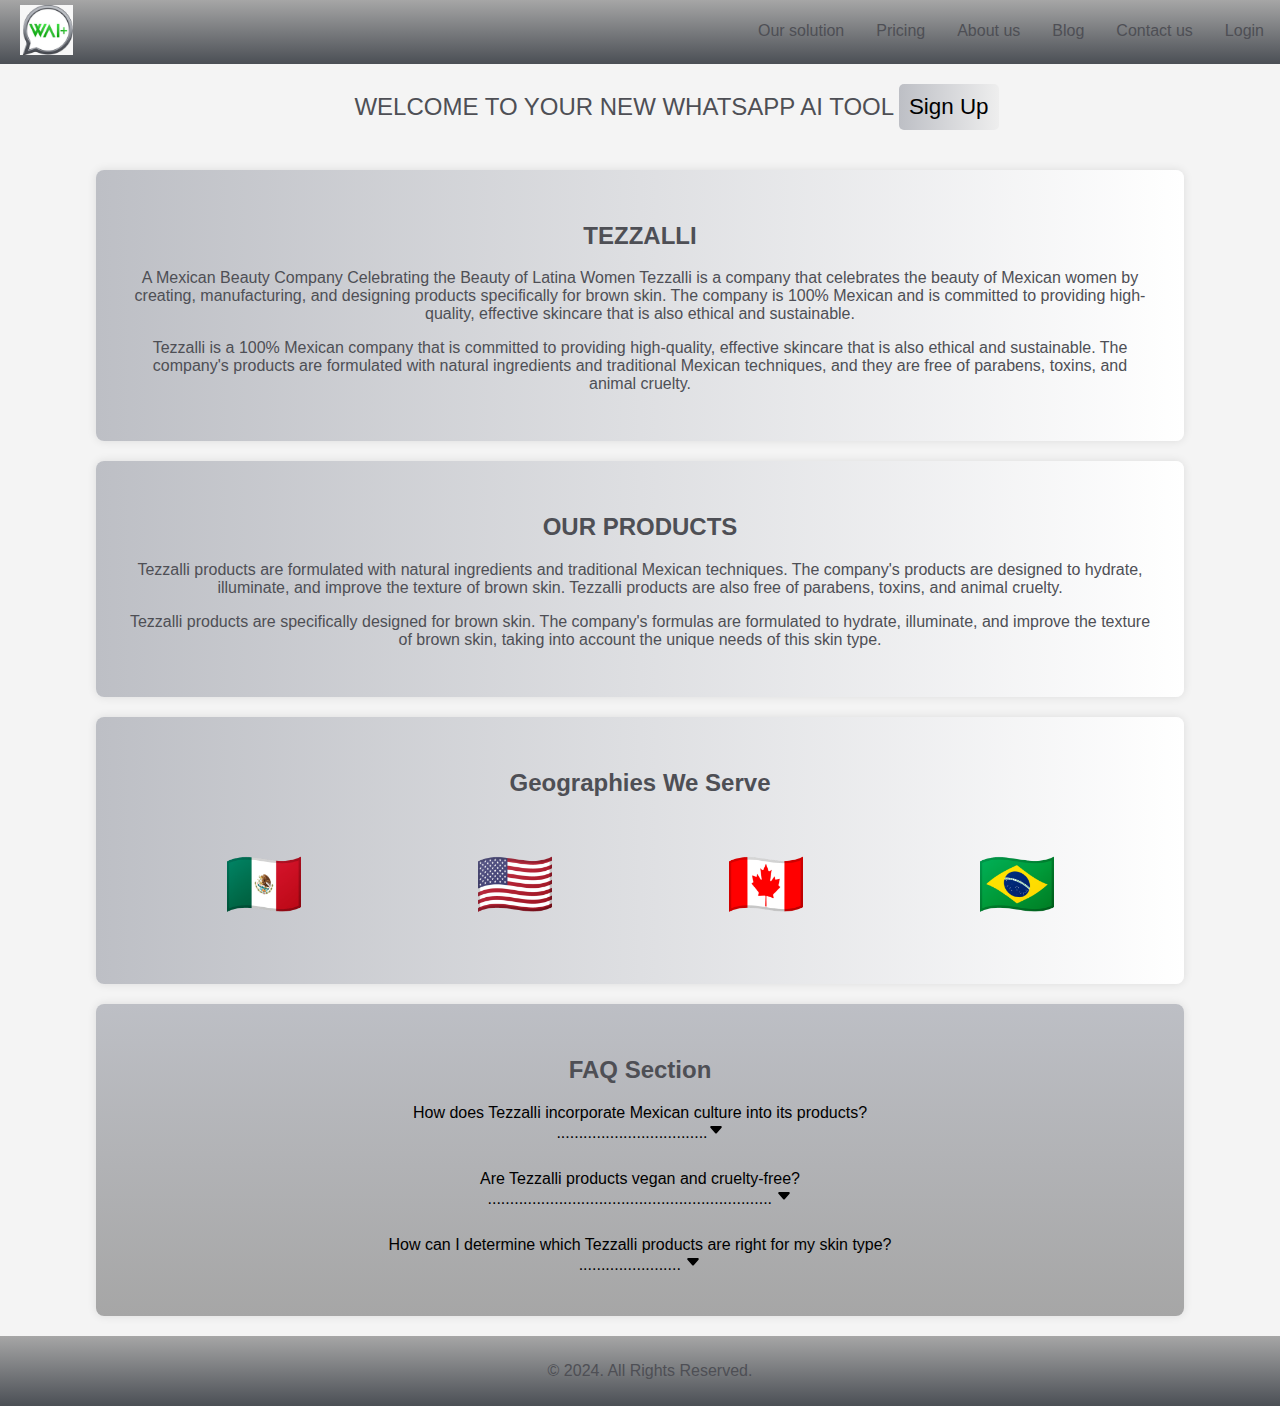
<file: index.html>
<!DOCTYPE html>
<html lang="en">
  <head>
    <meta charset="UTF-8" />
    <meta name="viewport" content="width=device-width, initial-scale=1.0" />
    <title>Landing Page</title>
    <link rel="stylesheet" type="text/css" href="./css/general.css">
  </head>
  <body>
    <nav>
      <img src="./assets/img/logov2.jpg" alt="Logo de tu sitio" onclick="goSignup()" />
      <a href="signup.html">Login</a>
      <a href="#">Contact us</a>
      <a href="blog.html">Blog</a>
      <a href="aboutUs.html">About us</a>
      <a href="pricing.html">Pricing</a>
      <a href="ourSolution.html">Our solution</a>
    </nav>

    <div class="container">
      <div class="text-section">
        <p>WELCOME TO YOUR NEW WHATSAPP AI TOOL</p>
      </div>
      <div class="button-section">
        <a href="./signup.html">
          <button >Sign Up</button>
        </a> 
      </div>
    </div>

    <section class="section--index">
      <h2>TEZZALLI</h2>
      <p>
        A Mexican Beauty Company Celebrating the Beauty of Latina Women
Tezzalli is a company that celebrates the beauty of Mexican women by creating, manufacturing, and designing products specifically for brown skin. The company is 100% Mexican and is committed to providing high-quality, effective skincare that is also ethical and sustainable. 
</p>
<p>
Tezzalli is a 100% Mexican company that is committed to providing high-quality, effective skincare that is also ethical and sustainable. The company's products are formulated with natural ingredients and traditional Mexican techniques, and they are free of parabens, toxins, and animal cruelty.
      </p>
      <!-- <button class="subscribe-button">Suscribirse</button> -->
    </section>
    <section class="section--index">
      <h2>OUR PRODUCTS</h2>
      <p>
        Tezzalli products are formulated with natural ingredients and traditional Mexican techniques. The company's products are designed to hydrate, illuminate, and improve the texture of brown skin. Tezzalli products are also free of parabens, toxins, and animal cruelty.
      </p>
      <p>
        Tezzalli products are specifically designed for brown skin. The company's formulas are formulated to hydrate, illuminate, and improve the texture of brown skin, taking into account the unique needs of this skin type.
      </p>
      <!-- <button class="subscribe-button">Suscribirse</button> -->
    </section>

    <section id="geographiesSection" class="section--index">
      <h2>Geographies We Serve</h2>
      <!-- Contenido de la sección de Geografías -->
      <div class="grid-container">
        <div class="grid-item">&#x1F1F2;&#x1F1FD;</div>
        <div class="grid-item">&#x1F1FA;&#x1F1F8;</div>
        <div class="grid-item">&#x1F1E8;&#x1F1E6;</div>  
        <div class="grid-item">&#x1F1E7;&#x1F1F7;</div> 
      </div>
    </section>

    <section id="faqSection" class="section--faq">
      <h2>FAQ Section</h2>
      <!-- Contenido de la sección FAQ -->
      <div class="faq-section" >
        <div class="question" onclick="toggleAnswer(1)">
          How does Tezzalli incorporate Mexican culture into its products? ..................................<svg xmlns="http://www.w3.org/2000/svg" width="16" height="16" fill="currentColor" class="bi bi-caret-down-fill" viewBox="0 0 16 16">
            <path d="M7.247 11.14 2.451 5.658C1.885 5.013 2.345 4 3.204 4h9.592a1 1 0 0 1 .753 1.659l-4.796 5.48a1 1 0 0 1-1.506 0z"/>
          </svg>
        </div>
        <div class="answer" id="answer1">
          Tezzalli is inspired by the rich history and culture of Mexico. The company's products are formulated with natural ingredients that are native to Mexico, and they are inspired by traditional Mexican beauty practices.
        </div>
        <br>
        <div class="question" onclick="toggleAnswer(2)">
          Are Tezzalli products vegan and cruelty-free? ................................................................ <svg xmlns="http://www.w3.org/2000/svg" width="16" height="16" fill="currentColor" class="bi bi-caret-down-fill" viewBox="0 0 16 16">
            <path d="M7.247 11.14 2.451 5.658C1.885 5.013 2.345 4 3.204 4h9.592a1 1 0 0 1 .753 1.659l-4.796 5.48a1 1 0 0 1-1.506 0z"/>
          </svg>
        </div>
        <div class="answer" id="answer2">
          Yes, all Tezzalli products are 100% vegan and cruelty-free. The company is committed to providing high-quality, effective skincare that is also ethical and sustainable.
        </div>
        <br>
        <div class="question" onclick="toggleAnswer(3)">
          How can I determine which Tezzalli products are right for my skin type? ....................... <svg xmlns="http://www.w3.org/2000/svg" width="16" height="16" fill="currentColor" class="bi bi-caret-down-fill" viewBox="0 0 16 16">
            <path d="M7.247 11.14 2.451 5.658C1.885 5.013 2.345 4 3.204 4h9.592a1 1 0 0 1 .753 1.659l-4.796 5.48a1 1 0 0 1-1.506 0z"/>
          </svg>
        </div>
        <div class="answer" id="answer3">
          Tezzalli offers a variety of products for different skin types. The company's website and social media pages offer recommendations for specific skin types. You can also contact Tezzalli's customer service team for assistance.
        </div>
      </div>
    </section>

    <footer>
      <p>&copy; 2024. All Rights Reserved.</p>
    </footer>

    <script src="./js/general.js" async></script>
    <script>
      function toggleAnswer(questionNumber) {
        var answerId = "answer" + questionNumber;
        var answer = document.getElementById(answerId);
  
        if (answer.style.display === "none") {
          answer.style.display = "block";
        } else {
          answer.style.display = "none";
        }
      }
      
    </script>
  </body>
</html>
</file>
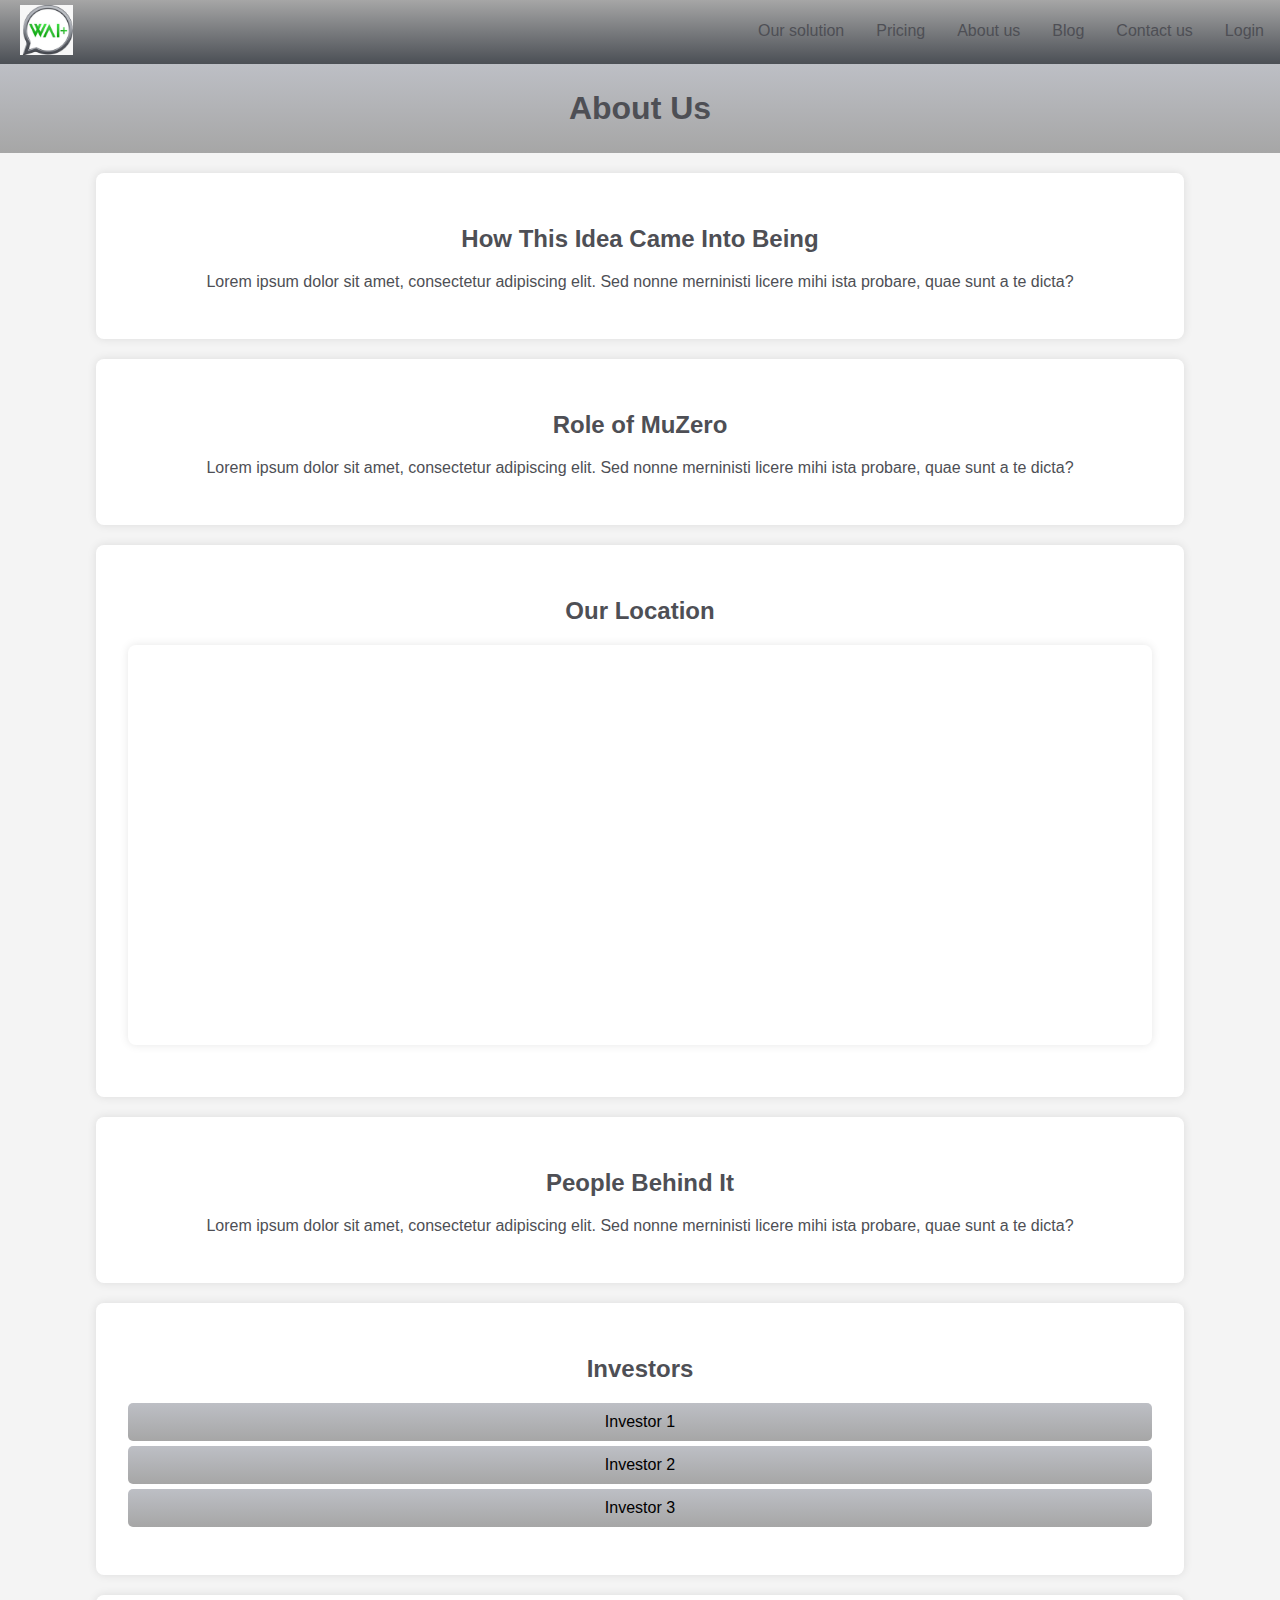
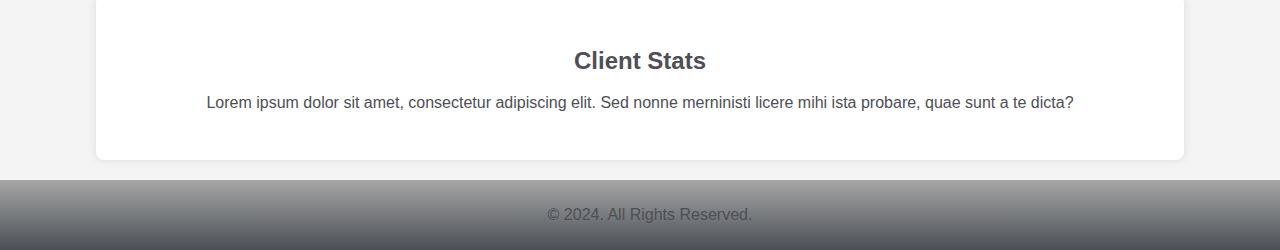
<file: aboutUs.html>
<!DOCTYPE html>
<html lang="en">
<head>
    <meta charset="UTF-8">
    <meta name="viewport" content="width=device-width, initial-scale=1.0">
    <title>About Us</title>
    <link rel="stylesheet" type="text/css" href="./css/general.css">
</head>
<body>
    <nav>
        <img src="./assets/img/logov2.jpg" alt="Logo de tu sitio" onclick="goSignup()" />
        <a href="signup.html">Login</a>
        <a href="index.html">Contact us</a>
        <a href="blog.html">Blog</a>
        <a href="aboutUs.html">About us</a>
        <a href="pricing.html">Pricing</a>
        <a href="ourSolution.html">Our solution</a>
      </nav>
    <header>
        <h1 style="text-align: center;">About Us</h1>
    </header>

    <section>
        <h2>How This Idea Came Into Being</h2>
        <p>Lorem ipsum dolor sit amet, consectetur adipiscing elit. Sed nonne merninisti licere mihi ista probare, quae sunt a te dicta?</p>
    </section>

    <section>
        <h2>Role of MuZero</h2>
        <p>Lorem ipsum dolor sit amet, consectetur adipiscing elit. Sed nonne merninisti licere mihi ista probare, quae sunt a te dicta?</p>
    </section>

    <section>
        <h2>Our Location</h2>
        <div id="map" class="location-map">
            <!-- Aquí puedes pegar el enlace de la ubicación de tu empresa en Google Maps o cualquier otro proveedor de mapas -->
            <!-- <iframe src="tu_enlace_de_mapa" width="100%" height="100%" frameborder="0" style="border:0" allowfullscreen></iframe> -->
        </div>
    </section>

    <section>
        <h2>People Behind It</h2>
        <p>Lorem ipsum dolor sit amet, consectetur adipiscing elit. Sed nonne merninisti licere mihi ista probare, quae sunt a te dicta?</p>
    </section>

    <section>
        <h2>Investors</h2>
        <ul class="investors-list">
            <li>Investor 1</li>
            <li>Investor 2</li>
            <li>Investor 3</li>
        </ul>
    </section>

    <section>
        <h2>Client Stats</h2>
        <p>Lorem ipsum dolor sit amet, consectetur adipiscing elit. Sed nonne merninisti licere mihi ista probare, quae sunt a te dicta?</p>
    </section>

    <footer>
        <p>&copy; 2024. All Rights Reserved.</p>
    </footer>
    <script src="./js/general.js" async></script>
</body>
</html>
</file>
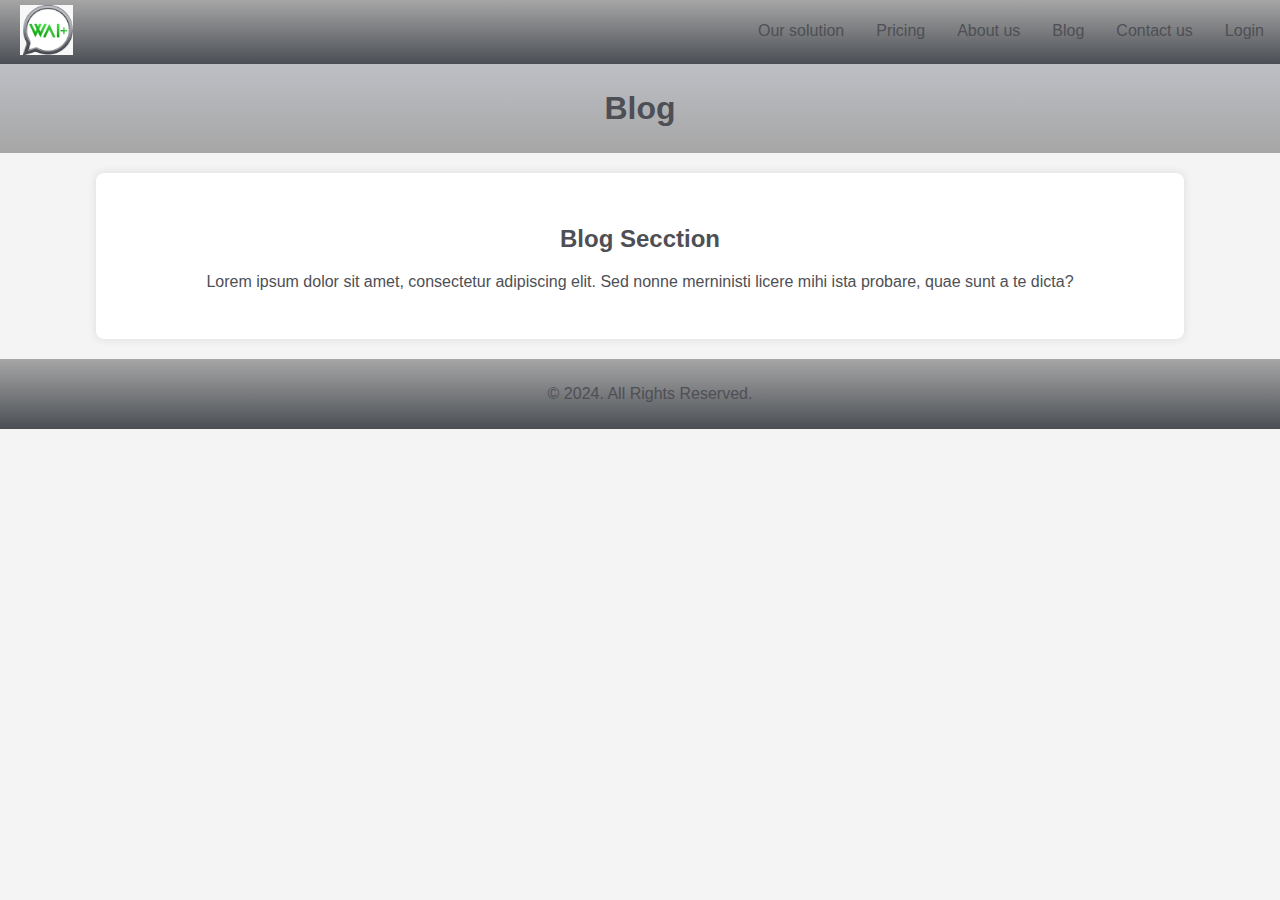
<file: blog.html>
<!DOCTYPE html>
<html lang="en">
<head>
    <meta charset="UTF-8">
    <meta name="viewport" content="width=device-width, initial-scale=1.0">
    <title>Blog</title>
    <link rel="stylesheet" type="text/css" href="./css/general.css">
    
</head>
<body>
    
    <nav>
        <img src="./assets/img/logov2.jpg" alt="Logo de tu sitio" onclick="goSignup()"/>
        <a href="signup.html">Login</a>
        <a href="index.html">Contact us</a>
        <a href="blog.html">Blog</a>
        <a href="aboutUs.html">About us</a>
        <a href="pricing.html">Pricing</a>
        <a href="ourSolution.html">Our solution</a>
      </nav>
      <header>
        <h1 style="text-align: center;">Blog</h1>
    </header>
    <section>
        <h2>Blog Secction</h2>
        <p>Lorem ipsum dolor sit amet, consectetur adipiscing elit. Sed nonne merninisti licere mihi ista probare, quae sunt a te dicta?</p>
    </section>

    <footer>
        <p>&copy; 2024. All Rights Reserved.</p>
    </footer>
    <script src="./js/general.js" async></script>
</body>
</html>
</file>
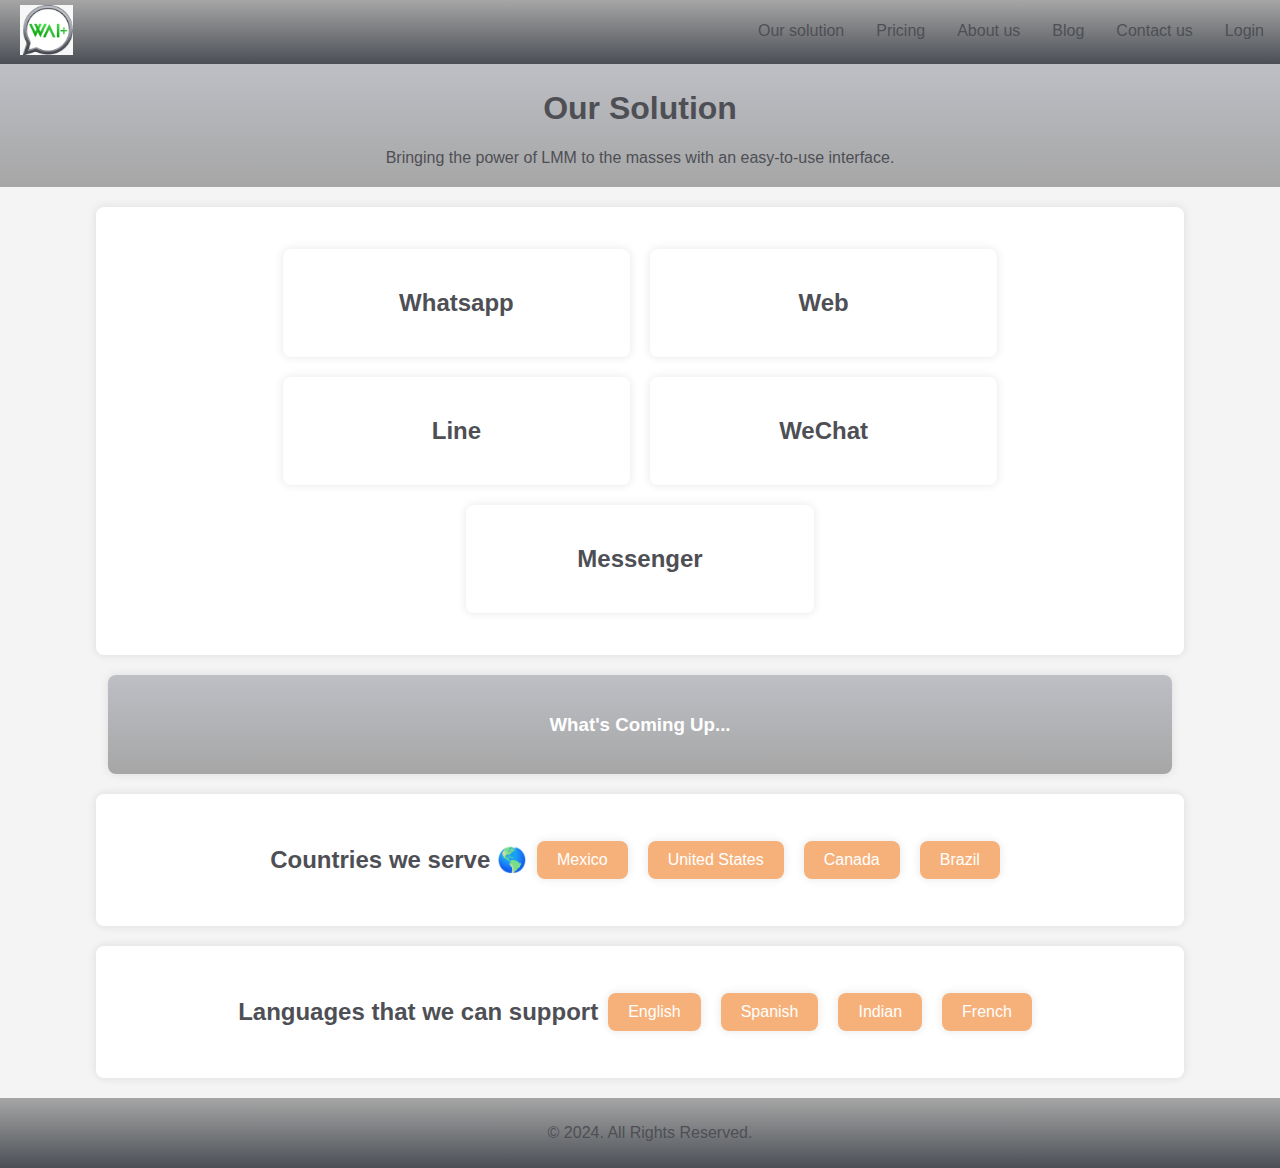
<file: ourSolution.html>
<!DOCTYPE html>
<html lang="en">
  <head>
    <meta charset="UTF-8" />
    <meta name="viewport" content="width=device-width, initial-scale=1.0" />
    <title>Our Solution</title>
    <link rel="stylesheet" type="text/css" href="./css/general.css" />
  </head>
  <body>
    <nav>
      <img src="./assets/img/logov2.jpg" alt="Logo de tu sitio" onclick="goSignup()"/>
      <a href="signup.html">Login</a>
      <a href="index.html">Contact us</a>
      <a href="blog.html">Blog</a>
      <a href="aboutUs.html">About us</a>
      <a href="pricing.html">Pricing</a>
      <a href="ourSolution.html">Our solution</a>
    </nav>
    <header>
      <h1 style="text-align: center">Our Solution</h1>
      <p>
        Bringing the power of LMM to the masses with an easy-to-use interface.
      </p>
    </header>

    <section class="fruits-section">
      <div class="fruit-item">
        <h2>Whatsapp</h2>
        <!-- Contenido relacionado con Apple -->
      </div>

      <div class="fruit-item">
        <h2>Web</h2>
        <!-- Contenido relacionado con Pineapple -->
      </div>

      <div class="fruit-item">
        <h2>Line</h2>
        <!-- Contenido relacionado con Lime -->
      </div>
      <div class="fruit-item">
        <h2>WeChat</h2>
        <!-- Contenido relacionado con Lime -->
      </div>
      <div class="fruit-item">
        <h2>Messenger</h2>
        <!-- Contenido relacionado con Lime -->
      </div>
    </section>

    <section class="whats-coming-up">
      <h3>What's Coming Up...</h3>
      <!-- Contenido de la sección What's Coming Up -->
    </section>

    <section class="countries-section">
      <div>
        <h2>Countries we serve &#127758;</h2>
      </div>
      <ul class="country-item">
        Mexico
      </ul>
      <ul class="country-item">
        United States
      </ul>
      <ul class="country-item">
        Canada
      </ul>
      <ul class="country-item">
        Brazil
      </ul>

      <!-- Agrega más listas según sea necesario -->
    </section>

    <section class="countries-section">
      <h2>Languages that we can support</h2>

      <ul class="country-item">
        English
      </ul>
      <ul class="country-item">
        Spanish
      </ul>
      <ul class="country-item">
        Indian
      </ul>
      <ul class="country-item">
        French
      </ul>
    </section>

    <footer>
      <p>&copy; 2024. All Rights Reserved.</p>
    </footer>
    <script src="./js/general.js" async></script>
  </body>
</html>
</file>
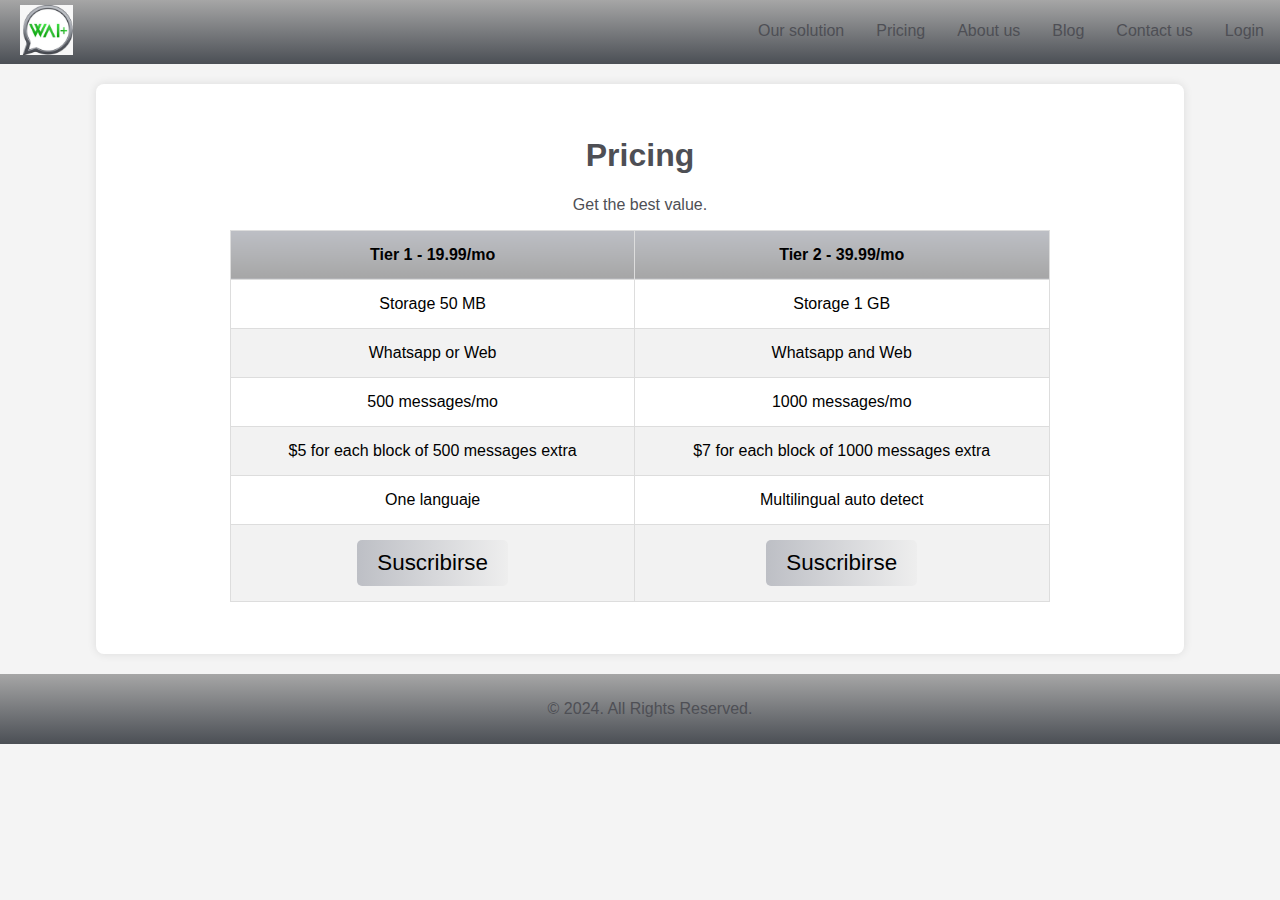
<file: pricing.html>
<!DOCTYPE html>
<html lang="en">
  <head>
    <meta charset="UTF-8" />
    <meta name="viewport" content="width=device-width, initial-scale=1.0" />
    <title>Pricing</title>
    <link rel="stylesheet" type="text/css" href="./css/general.css" />
  </head>
  <body>
    <nav>
        <img src="./assets/img/logov2.jpg" alt="Logo de tu sitio" onclick="goSignup()"/>
        <a href="signup.html">Login</a>
        <a href="index.html">Contact us</a>
        <a href="blog.html">Blog</a>
        <a href="aboutUs.html">About us</a>
        <a href="pricing.html">Pricing</a>
        <a href="ourSolution.html">Our solution</a>
      </nav>
    <section>
        <div>
            <h1>Pricing</h1>
            <p>Get the best value.</p>
          </div>
        <table class="pricing-table">
            <thead>
                <tr>
                    <th>Tier 1 - 19.99/mo</th>
                    <th>Tier 2 - 39.99/mo</th>
                </tr>
            </thead>
            <tbody>
                <tr>
                    <td>Storage 50 MB</td>
                    <td>Storage 1 GB</td>
                </tr>
                <tr>
                    <td>Whatsapp or Web</td>
                    <td>Whatsapp and Web</td>
                </tr>
                <tr>
                    <td>500 messages/mo</td>
                    <td>1000 messages/mo</td>
                </tr>
                <tr>
                    <td>$5 for each block of 500 messages extra</td>
                    <td>$7 for each block of 1000 messages extra</td>
                </tr>
                <tr>
                    <td>One languaje</td>
                    <td>Multilingual auto detect</td>
                </tr>
                <tr>
                    <td><button class="subscribe-button">Suscribirse</button></td>
                    <td><button class="subscribe-button">Suscribirse</button></td>
                </tr>
            </tbody>
        </table>
    </section>
    <footer>
        <p>&copy; 2024. All Rights Reserved.</p>
    </footer>
    <script src="./js/general.js" async></script>
  </body>
</html>
</file>
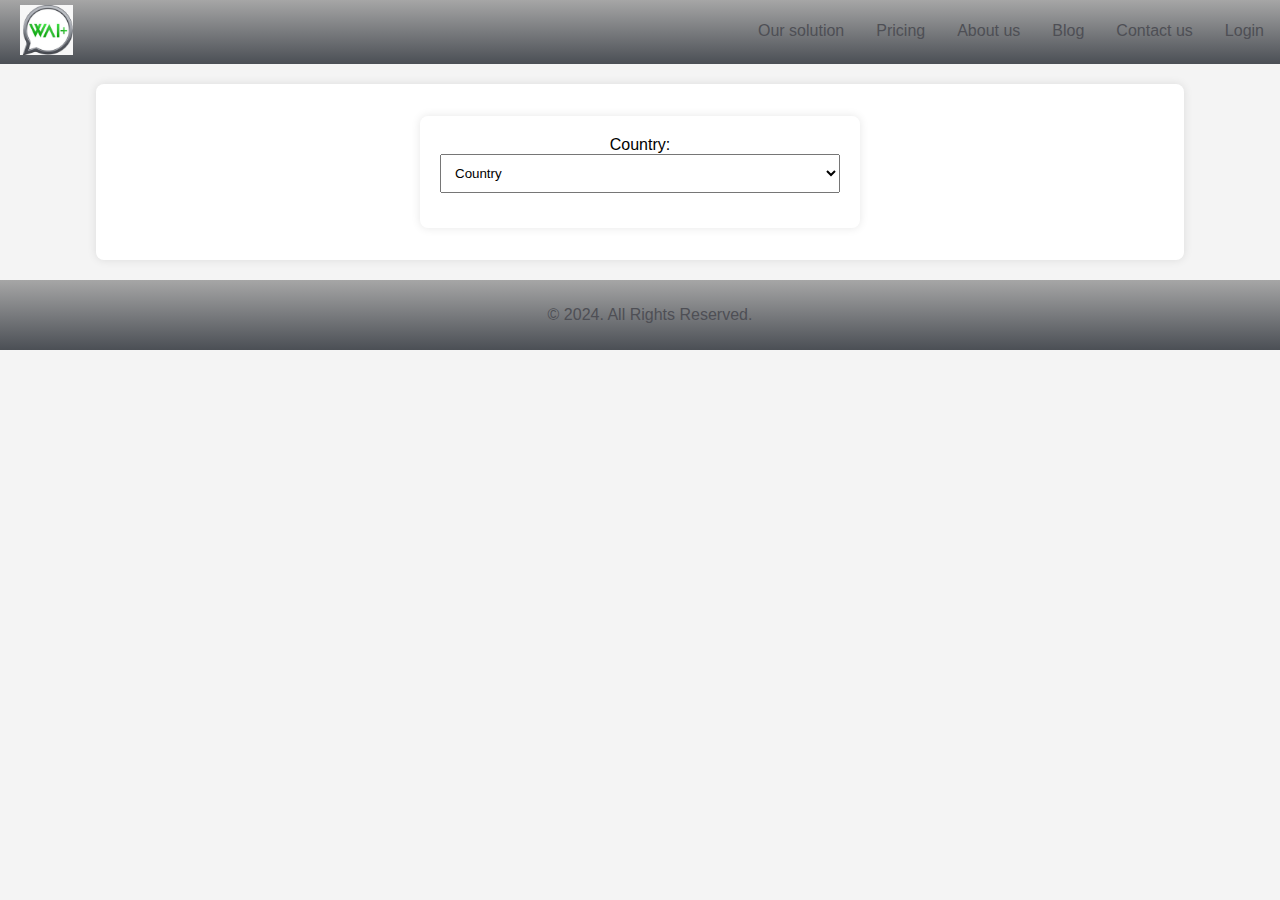
<file: signup.html>
<!DOCTYPE html>
<html lang="en">
  <head>
    <meta charset="UTF-8" />
    <meta name="viewport" content="width=device-width, initial-scale=1.0" />
    <title>Signup Page</title>
    <link rel="stylesheet" type="text/css" href="./css/general.css">
  </head>
  <body>
    <nav>
      <img src="./assets/img/logov2.jpg" alt="Logo de tu sitio" onclick="goSignup()"/>
      <a href="signup.html">Login</a>
      <a href="index.html">Contact us</a>
      <a href="blog.html">Blog</a>
      <a href="aboutUs.html">About us</a>
      <a href="pricing.html">Pricing</a>
      <a href="ourSolution.html">Our solution</a>
    </nav>

    <section>
      <form id="signupForm">
        <label for="country">Country:</label>
        <select id="country" name="country" onchange="checkCountry()">
          <option value="">Country</option>
          <option value="AF">Afghanistan</option>
          <option value="AL">Albania</option>
          <option value="DZ">Algeria</option>
          <option value="AS">American Samoa</option>
          <option value="AD">Andorra</option>
          <option value="AO">Angola</option>
          <option value="AI">Anguilla</option>
          <option value="AR">Argentina</option>
          <option value="AM">Armenia</option>
          <option value="AW">Aruba</option>
          <option value="AU">Australia</option>
          <option value="AT">Austria</option>
          <option value="AZ">Azerbaijan</option>
          <option value="BS">Bahamas</option>
          <option value="BH">Bahrain</option>
          <option value="BD">Bangladesh</option>
          <option value="BB">Barbados</option>
          <option value="BY">Belarus</option>
          <option value="BE">Belgium</option>
          <option value="BZ">Belize</option>
          <option value="BJ">Benin</option>
          <option value="BM">Bermuda</option>
          <option value="BT">Bhutan</option>
          <option value="BO">Bolivia</option>
          <option value="BA">Bosnia and Herzegowina</option>
          <option value="BW">Botswana</option>
          <option value="BV">Bouvet Island</option>
          <option value="BR">Brazil</option>
          <option value="IO">British Indian Ocean Territory</option>
          <option value="BN">Brunei Darussalam</option>
          <option value="BG">Bulgaria</option>
          <option value="BF">Burkina Faso</option>
          <option value="BI">Burundi</option>
          <option value="KH">Cambodia</option>
          <option value="CM">Cameroon</option>
          <option value="CA">Canada</option>
          <option value="CV">Cape Verde</option>
          <option value="KY">Cayman Islands</option>
          <option value="CF">Central African Republic</option>
          <option value="TD">Chad</option>
          <option value="CL">Chile</option>
          <option value="CN">China</option>
          <option value="CX">Christmas Island</option>
          <option value="CC">Cocos (Keeling) Islands</option>
          <option value="CO">Colombia</option>
          <option value="KM">Comoros</option>
          <option value="CG">Congo</option>
          <option value="CD">Congo, the Democratic Republic of the</option>
          <option value="CK">Cook Islands</option>
          <option value="CR">Costa Rica</option>
          <option value="CI">Cote d'Ivoire</option>
          <option value="HR">Croatia (Hrvatska)</option>
          <option value="CU">Cuba</option>
          <option value="CY">Cyprus</option>
          <option value="CZ">Czech Republic</option>
          <option value="DK">Denmark</option>
          <option value="DJ">Djibouti</option>
          <option value="DM">Dominica</option>
          <option value="DO">Dominican Republic</option>
          <option value="EC">Ecuador</option>
          <option value="EG">Egypt</option>
          <option value="SV">El Salvador</option>
          <option value="GQ">Equatorial Guinea</option>
          <option value="ER">Eritrea</option>
          <option value="EE">Estonia</option>
          <option value="ET">Ethiopia</option>
          <option value="FK">Falkland Islands (Malvinas)</option>
          <option value="FO">Faroe Islands</option>
          <option value="FJ">Fiji</option>
          <option value="FI">Finland</option>
          <option value="FR">France</option>
          <option value="GF">French Guiana</option>
          <option value="PF">French Polynesia</option>
          <option value="TF">French Southern Territories</option>
          <option value="GA">Gabon</option>
          <option value="GM">Gambia</option>
          <option value="GE">Georgia</option>
          <option value="DE">Germany</option>
          <option value="GH">Ghana</option>
          <option value="GI">Gibraltar</option>
          <option value="GR">Greece</option>
          <option value="GL">Greenland</option>
          <option value="GD">Grenada</option>
          <option value="GP">Guadeloupe</option>
          <option value="GU">Guam</option>
          <option value="GT">Guatemala</option>
          <option value="GN">Guinea</option>
          <option value="GW">Guinea-Bissau</option>
          <option value="GY">Guyana</option>
          <option value="HT">Haiti</option>
          <option value="HM">Heard and Mc Donald Islands</option>
          <option value="VA">Holy See (Vatican City State)</option>
          <option value="HN">Honduras</option>
          <option value="HK">Hong Kong</option>
          <option value="HU">Hungary</option>
          <option value="IS">Iceland</option>
          <option value="IN">India</option>
          <option value="ID">Indonesia</option>
          <option value="IR">Iran (Islamic Republic of)</option>
          <option value="IQ">Iraq</option>
          <option value="IE">Ireland</option>
          <option value="IL">Israel</option>
          <option value="IT">Italy</option>
          <option value="JM">Jamaica</option>
          <option value="JP">Japan</option>
          <option value="JO">Jordan</option>
          <option value="KZ">Kazakhstan</option>
          <option value="KE">Kenya</option>
          <option value="KI">Kiribati</option>
          <option value="KP">Korea, Democratic People's Republic of</option>
          <option value="KR">Korea, Republic of</option>
          <option value="KW">Kuwait</option>
          <option value="KG">Kyrgyzstan</option>
          <option value="LA">Lao People's Democratic Republic</option>
          <option value="LV">Latvia</option>
          <option value="LB">Lebanon</option>
          <option value="LS">Lesotho</option>
          <option value="LR">Liberia</option>
          <option value="LY">Libyan Arab Jamahiriya</option>
          <option value="LI">Liechtenstein</option>
          <option value="LT">Lithuania</option>
          <option value="LU">Luxembourg</option>
          <option value="MO">Macau</option>
          <option value="MK">Macedonia, The Former Yugoslav Republic of</option>
          <option value="MG">Madagascar</option>
          <option value="MW">Malawi</option>
          <option value="MY">Malaysia</option>
          <option value="MV">Maldives</option>
          <option value="ML">Mali</option>
          <option value="MT">Malta</option>
          <option value="MH">Marshall Islands</option>
          <option value="MQ">Martinique</option>
          <option value="MR">Mauritania</option>
          <option value="MU">Mauritius</option>
          <option value="YT">Mayotte</option>
          <option value="MX">Mexico</option>
          <option value="FM">Micronesia, Federated States of</option>
          <option value="MD">Moldova, Republic of</option>
          <option value="MC">Monaco</option>
          <option value="MN">Mongolia</option>
          <option value="MS">Montserrat</option>
          <option value="MA">Morocco</option>
          <option value="MZ">Mozambique</option>
          <option value="MM">Myanmar</option>
          <option value="NA">Namibia</option>
          <option value="NR">Nauru</option>
          <option value="NP">Nepal</option>
          <option value="NL">Netherlands</option>
          <option value="AN">Netherlands Antilles</option>
          <option value="NC">New Caledonia</option>
          <option value="NZ">New Zealand</option>
          <option value="NI">Nicaragua</option>
          <option value="NE">Niger</option>
          <option value="NG">Nigeria</option>
          <option value="NU">Niue</option>
          <option value="NF">Norfolk Island</option>
          <option value="MP">Northern Mariana Islands</option>
          <option value="NO">Norway</option>
          <option value="OM">Oman</option>
          <option value="PK">Pakistan</option>
          <option value="PW">Palau</option>
          <option value="PA">Panama</option>
          <option value="PG">Papua New Guinea</option>
          <option value="PY">Paraguay</option>
          <option value="PE">Peru</option>
          <option value="PH">Philippines</option>
          <option value="PN">Pitcairn</option>
          <option value="PL">Poland</option>
          <option value="PT">Portugal</option>
          <option value="PR">Puerto Rico</option>
          <option value="QA">Qatar</option>
          <option value="RE">Reunion</option>
          <option value="RO">Romania</option>
          <option value="RU">Russian Federation</option>
          <option value="RW">Rwanda</option>
          <option value="KN">Saint Kitts and Nevis</option>
          <option value="LC">Saint LUCIA</option>
          <option value="VC">Saint Vincent and the Grenadines</option>
          <option value="WS">Samoa</option>
          <option value="SM">San Marino</option>
          <option value="ST">Sao Tome and Principe</option>
          <option value="SA">Saudi Arabia</option>
          <option value="SN">Senegal</option>
          <option value="SC">Seychelles</option>
          <option value="SL">Sierra Leone</option>
          <option value="SG">Singapore</option>
          <option value="SK">Slovakia (Slovak Republic)</option>
          <option value="SI">Slovenia</option>
          <option value="SB">Solomon Islands</option>
          <option value="SO">Somalia</option>
          <option value="ZA">South Africa</option>
          <option value="GS">
            South Georgia and the South Sandwich Islands
          </option>
          <option value="ES">Spain</option>
          <option value="LK">Sri Lanka</option>
          <option value="SH">St. Helena</option>
          <option value="PM">St. Pierre and Miquelon</option>
          <option value="SD">Sudan</option>
          <option value="SR">Suriname</option>
          <option value="SJ">Svalbard and Jan Mayen Islands</option>
          <option value="SZ">Swaziland</option>
          <option value="SE">Sweden</option>
          <option value="CH">Switzerland</option>
          <option value="SY">Syrian Arab Republic</option>
          <option value="TW">Taiwan, Province of China</option>
          <option value="TJ">Tajikistan</option>
          <option value="TZ">Tanzania, United Republic of</option>
          <option value="TH">Thailand</option>
          <option value="TG">Togo</option>
          <option value="TK">Tokelau</option>
          <option value="TO">Tonga</option>
          <option value="TT">Trinidad and Tobago</option>
          <option value="TN">Tunisia</option>
          <option value="TR">Turkey</option>
          <option value="TM">Turkmenistan</option>
          <option value="TC">Turks and Caicos Islands</option>
          <option value="TV">Tuvalu</option>
          <option value="UG">Uganda</option>
          <option value="UA">Ukraine</option>
          <option value="AE">United Arab Emirates</option>
          <option value="GB">United Kingdom</option>
          <option value="US">United States</option>
          <option value="UM">United States Minor Outlying Islands</option>
          <option value="UY">Uruguay</option>
          <option value="UZ">Uzbekistan</option>
          <option value="VU">Vanuatu</option>
          <option value="VE">Venezuela</option>
          <option value="VN">Viet Nam</option>
          <option value="VG">Virgin Islands (British)</option>
          <option value="VI">Virgin Islands (U.S.)</option>
          <option value="WF">Wallis and Futuna Islands</option>
          <option value="EH">Western Sahara</option>
          <option value="YE">Yemen</option>
          <option value="ZM">Zambia</option>
          <option value="ZW">Zimbabwe</option>
        </select>

        <div id="additionalFields" style="display: none">
          <label for="username">Username:</label>
          <input type="text" id="username" name="username" />

          <label for="password">Password:</label>
          <input type="password" id="password" name="password" />
          <button type="button" class="subscribe-button" onclick="submitForm()">Sign Up</button>
        </div>

        <!-- Nuevos campos para mostrar después de la verificación del correo electrónico -->
        <div id="additionalFields2" style="display: none">
          <label for="businessName">Business Name (if any):</label>
          <input type="text" id="businessName" name="businessName" />

          <label for="address">Address:</label>
          <input type="text" id="address" name="address" />

          <label for="emergencyPhone">Emergency Contact Phone Number:</label>
          <input type="text" id="emergencyPhone" name="emergencyPhone" />
        </div>
      </form>

      <p id="unavailableMessage" style="color: red; display: none">
        Service is not available for the selected country/region.
      </p>
    </section>
    <footer>
      <p>&copy; 2024. All Rights Reserved.</p>
    </footer>
    <script>
      function checkCountry() {
        var countrySelect = document.getElementById("country");
        var additionalFields = document.getElementById("additionalFields");
        var additionalFields2 = document.getElementById("additionalFields2");
        var unavailableMessage = document.getElementById("unavailableMessage");

        if (countrySelect.value === "CA" || countrySelect.value === "MX") {
          additionalFields.style.display = "block";
          //additionalFields2.style.display = "block";
          unavailableMessage.style.display = "none";
        } else {
          additionalFields.style.display = "none";
          //additionalFields2.style.display = "none"
          unavailableMessage.style.display = "block";
        }
      }

      function submitForm() {
        // You can add form submission logic here
        alert("Form submitted!");
      }
    </script>
    <script src="./js/general.js" async></script>
  </body>
</html>
</file>
<file: css/general.css>
body {
    font-family: "Arial", sans-serif;
    margin: 0;
    padding: 0;
    background-color: #f4f4f4;
  }
p{
  color: #4E4F55;
}
  header {
    background: rgb(166,166,166);
    background: linear-gradient(0deg, rgba(166,166,166,1) 0%, rgba(189,191,197,1) 100%); 
    color: #fff;
    padding: 0.3rem;
    text-align: center;
  }

  nav {
    background: rgb(75,79,85);
    background: linear-gradient(0deg, rgba(75,79,85,1) 0%, rgba(166,166,166,1) 100%); overflow: hidden;
  }

  nav a {
    float: right;
    display: block;
    color: #4E4F55;
    text-align: center;
    padding: 14px 16px;
    text-decoration: none;
    margin-top: 0.5rem;
  }
  /* Cambia el color al pasar el ratón sobre los enlaces */
  nav a:hover {
    text-decoration: underline;
    color: black;
  }
  nav img {
    height: 50px; /* Ajusta el tamaño del logo según tus necesidades */
    margin: 5px 20px; /* Ajusta el margen del logo según tus necesidades */
  }
  h2, h1 {
        color: #4E4F55;
    }
    section {
    padding: 2rem;
    text-align: center;
    width: 80%; /* Ajusta el ancho de las secciones al 50% del cuerpo */
    /*margin: auto; /* Centra las secciones horizontalmente */
    margin: 20px auto;
    border-radius: 8px;
    background-color: #fff;
    box-shadow: 0 0 10px rgba(0, 0, 0, 0.1);
    }
    .geographies {
    overflow-x: auto;
    white-space: nowrap;
    }

    .geography-item {
    display: inline-block;
    margin-right: 10px;
    }
    .subscribe-button {
      background: rgb(189,191,197);
      background: linear-gradient(90deg, rgba(189,191,197,1) 0%, rgba(238,238,238,1) 100%); 
      color: #000;
      padding: 10px 20px;
      border: none;
      border-radius: 5px;
      cursor: pointer;
    }
    .location-map {
        width: 100%;
        height: 400px;
        margin: 20px 0;
        border-radius: 8px;
        box-shadow: 0 0 10px rgba(0, 0, 0, 0.1);
    }

    .investors-list {
        list-style-type: none;
        padding: 0;
        
    }

    .investors-list li {
      background: rgb(166,166,166);
      background: linear-gradient(0deg, rgba(166,166,166,1) 0%, rgba(189,191,197,1) 100%); 
        padding: 10px 20px;
        margin: 5px 0;
        border-radius: 5px;
    }
    .fruits-section {
        display: flex;
        justify-content: center;
        flex-wrap: wrap;
    }

    .fruit-item {
        width: 30%;
        margin: 10px;
        padding: 20px;
        background-color: #fff;
        border-radius: 8px;
        box-shadow: 0 0 10px rgba(0, 0, 0, 0.1);
    }

    .whats-coming-up {
      background: rgb(166,166,166);
      background: linear-gradient(0deg, rgba(166,166,166,1) 0%, rgba(189,191,197,1) 100%);
        color: #fff;
        padding: 20px;
    }

    .centered-list {
        text-align: center;
    }
    .countries-section {
        display: flex;
        justify-content: center;
        align-items: center;
    }

    .country-item {
        background-color: #F6B17A;
        color: #fff;
        padding: 10px 20px;
        border-radius: 8px;
        margin: 10px;
        box-shadow: 0 0 10px rgba(0, 0, 0, 0.1);
    }
    input,
      select {
        width: 100%;
        padding: 10px;
        margin-bottom: 15px;
        box-sizing: border-box;
      }
      form {
        max-width: 400px;
        margin: 0 auto;
        background-color: #fff;
        padding: 20px;
        border-radius: 8px;
        box-shadow: 0 0 10px rgba(0, 0, 0, 0.1);
      }

      .pricing-table {
        width: 80%;
        margin: auto;
        border-collapse: collapse;
        margin-bottom: 20px;
    }

    .pricing-table th, .pricing-table td {
        padding: 15px;
        border: 1px solid #ddd;
    }

    .pricing-table th {
      background: rgb(166,166,166);
      background: linear-gradient(0deg, rgba(166,166,166,1) 0%, rgba(189,191,197,1) 100%); 
      
    }

    .pricing-table tr:nth-child(even) {
        background-color: #f2f2f2;
    }

    .container {
      display: flex;
    }

    .text-section {
      flex: 70%;
      padding: 0.3rem;
      text-align: right;
      font-size: x-large;
    }

    .button-section {
      flex: 30%;
      display: flex;
      align-items: center;
      justify-content: left;
    }

    button {
      padding: 10px;
      font-size: 1.4rem;
      color: black;
      border: none;
      border-radius: 5px;
      cursor: pointer;
      background: rgb(189,191,197);
      background: linear-gradient(90deg, rgba(189,191,197,1) 0%, rgba(238,238,238,1) 100%); 
    }
    .grid-container {
  display: grid;
  grid-template-columns: auto auto auto auto;
  padding: 10px;
    }

    .grid-item {
  padding: 20px;
  font-size: 4rem;
  text-align: center;
    }

    .faq-section {
  max-width: 50%;
  margin: 0 auto;
    }

    .question {
  cursor: pointer;
  margin-bottom: 10px;
  overflow: hidden;
    }

    .answer {
  display: none;
  margin-bottom: 20px;
    }
    .section--index{
      width: 80%;
  background: rgb(189,191,197);
  background: linear-gradient(90deg, rgba(189,191,197,1) 0%, rgba(255,255,255,1) 100%); 
    }
    .section--faq{
      background: rgb(166,166,166);
      background: linear-gradient(0deg, rgba(166,166,166,1) 0%, rgba(189,191,197,1) 100%); 
    }

  footer {
    background: rgb(75,79,85);
    background: linear-gradient(0deg, rgba(75,79,85,1) 0%, rgba(166,166,166,1) 100%); overflow: hidden;
    padding: 10px;
    text-align: center;
    bottom: 0;
    width: 100%;
  }
  /* Estilos para hacer la página responsive */
  /* @media (max-width: 100%) {
    .location-map {
        height: 200%;
    }
} */
</file>
